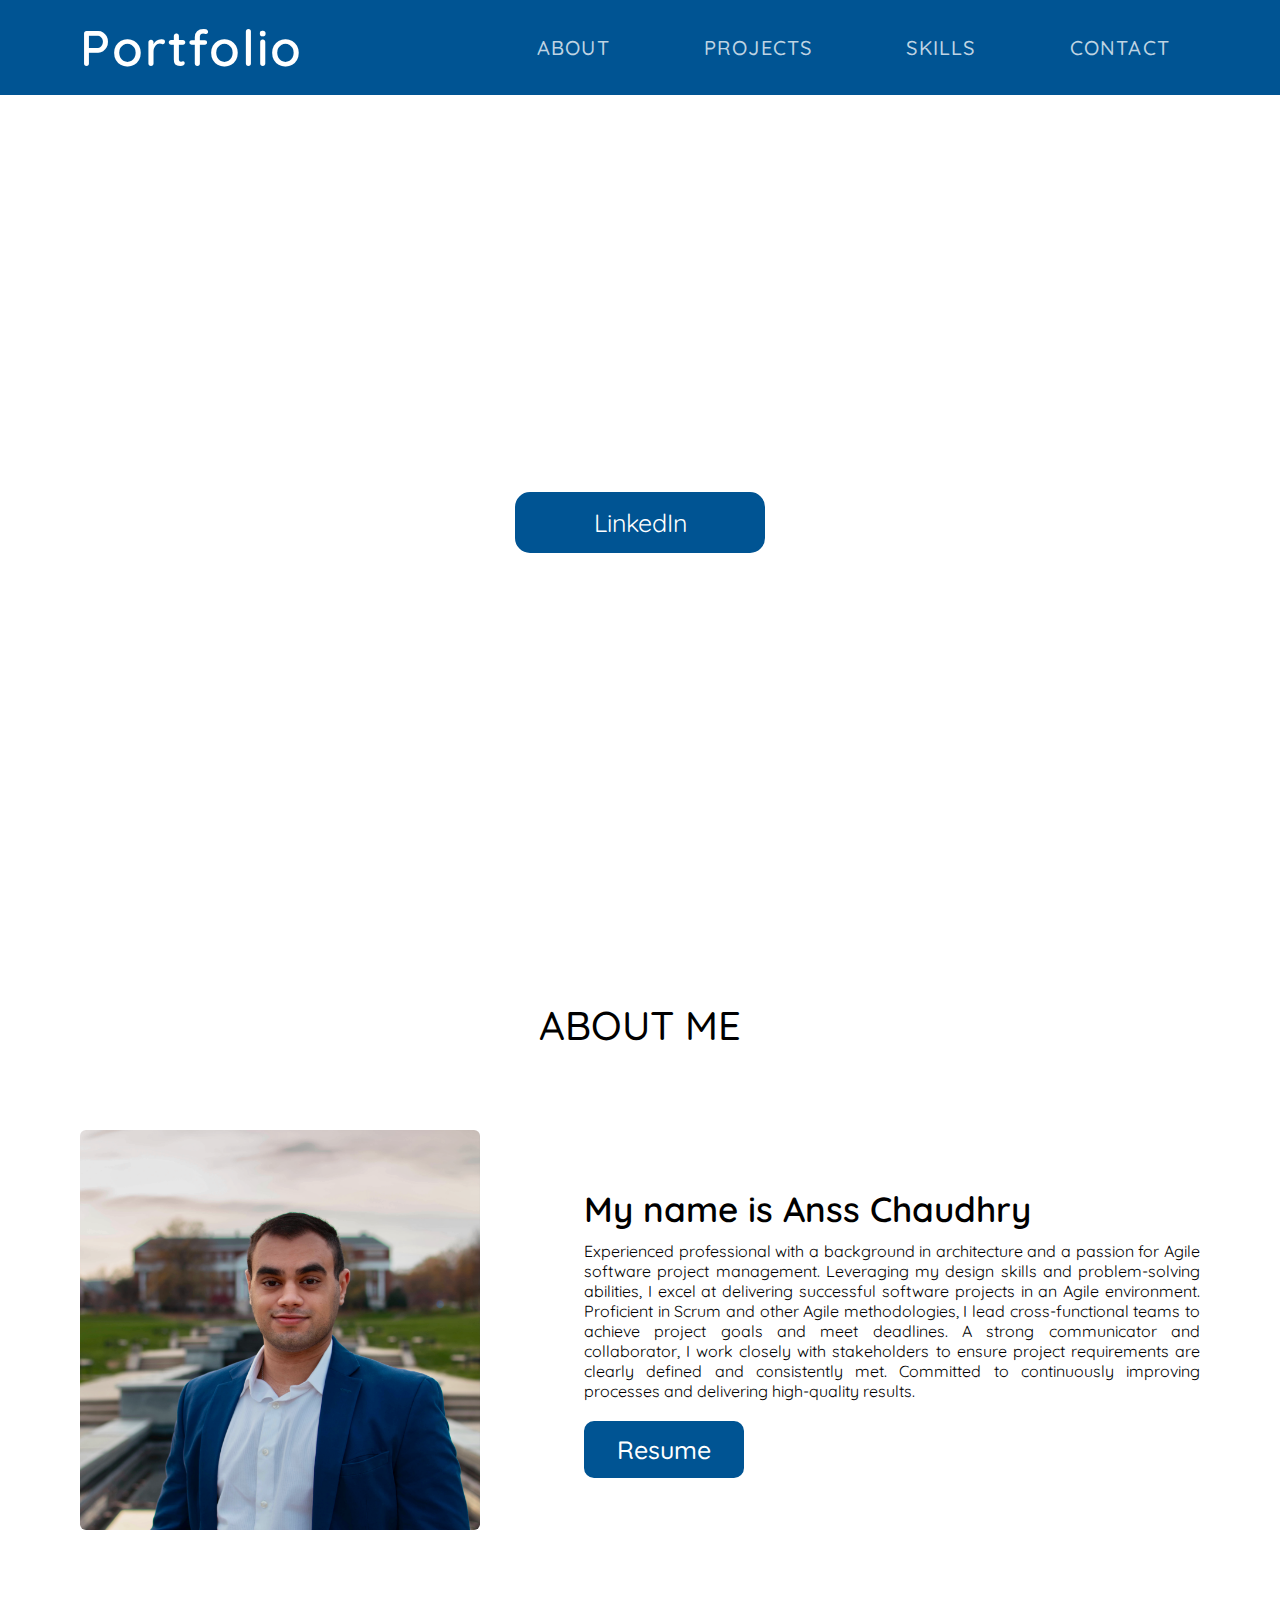
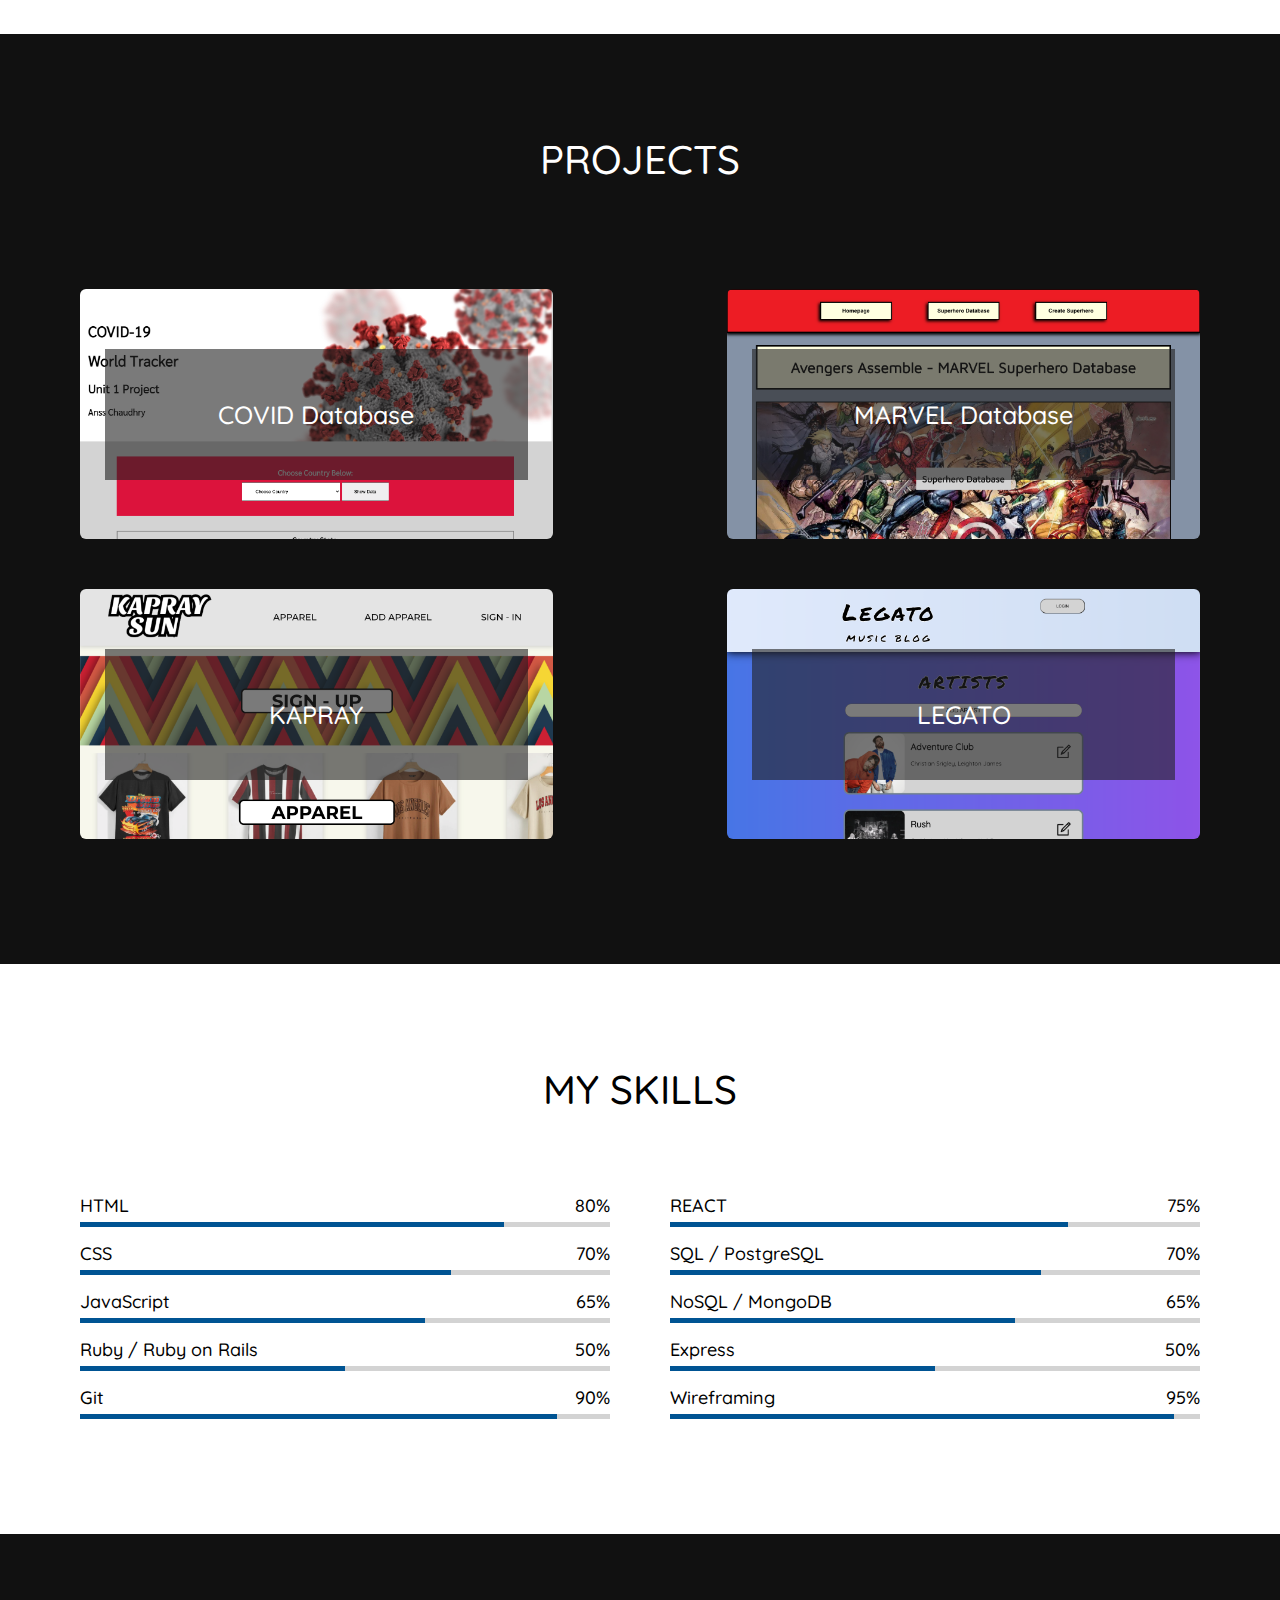
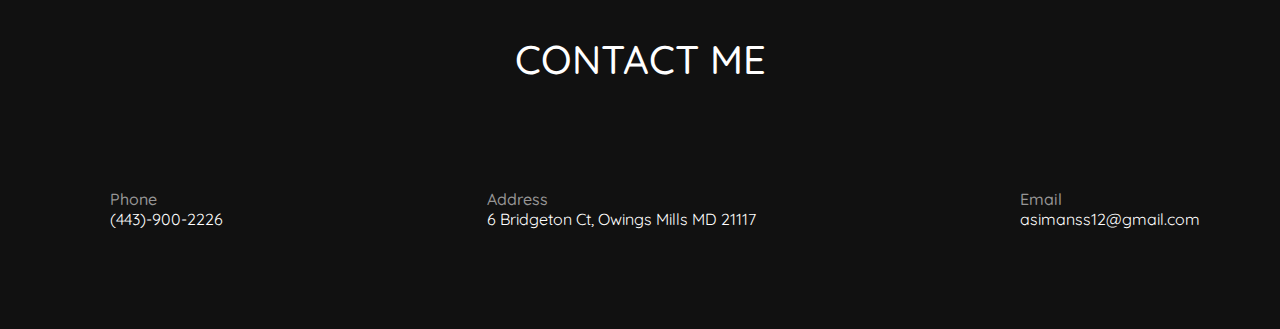
<file: index.html>
<!DOCTYPE html>
<html lang="en">
  <head>
    <meta charset="UTF=8">
    <meta http-equiv="X-UA-Compatible" content="IE=edge">
    <meta name="viewport" content="width=device-width, intial-scale=1.0">
    <link rel="stylesheet" href="./style.css">
    <title>Anss Portfolio</title>
  </head>
  <body>
    <nav class="navbar">
        <div class="max-width">
            <div class="logo"><a href="#">Portfolio</a></div>
            <ul class="menu">
                <!-- <li><a href="#home" class="menu-btn">Home</a></li> -->
                <li><a href="#about" class="menu-btn">About</a></li>
                <li><a href="#projects" class="menu-btn">Projects</a></li>
                <li><a href="#skills" class="menu-btn">Skills</a></li>
                <!-- <li><a href="#teams" class="menu-btn">Teams</a></li> -->
                <li><a href="#contact" class="menu-btn">Contact</a></li>
            </ul>
        </div>
    </nav>
    <section class="home" id="home">
        <div class="max-width">
            <div class="home-content">
                <div class="text-2">Anss Chaudhry</div>
                <a href="https://www.linkedin.com/in/anss-chaudhry/">LinkedIn</a>
            </div>
        </div>
    </section>
    <section class="about" id="about">
        <div class="max-width">
            <h2 class="title">About Me</h2>
            <div class="about-content">
                <div class="column left">
                    <img src="img/profilepic.png" alt="Profile Pic">
                </div>
                <div class="column right">
                    <div class="text">My name is Anss Chaudhry</div>
                    <p>Experienced professional with a background in architecture and a passion for Agile software project management. Leveraging my design skills and problem-solving abilities, I excel at delivering successful software projects in an Agile environment. Proficient in Scrum and other Agile methodologies, I lead cross-functional teams to achieve project goals and meet deadlines. A strong communicator and collaborator, I work closely with stakeholders to ensure project requirements are clearly defined and consistently met. Committed to continuously improving processes and delivering high-quality results.</p>
                    <a href="https://drive.google.com/file/d/1HrYnPJkDXIb3PetAiWb7ipG9_eS73Uk3/view?usp=sharing">Resume</a>
                </div>
            </div>
        </div>
    </section>
    <section class="projects" id="projects">
        <div class="max-width">
            <h2 class="title">Projects</h2>
            <div class="project-content">
              <a href="https://ansschaudhry.github.io/COVID-19-API-Project-1/" class="card1">
                  <div class="text">COVID Database</div>
              </a>
                <a href="https://avengers-assemble-app.netlify.app/" class="card2">
                    <div class="text">MARVEL Database</div>
                </a>
                <a href="https://kapray-sun.netlify.app/" class="card3">
                    <div class="text">KAPRAY</div>
                </a>
              <a href="https://legato-music-blog.netlify.app/" class="card4">
                  <div class="text">LEGATO</div>
              </a>
            </div>
        </div>
    </section>
    <section class="skills" id="skills">
        <div class="max-width">
            <h2 class="title">My skills</h2>
            <div class="skills-content">
                <div class="column left">
                  <div class="bars">
                    <div class="info">
                        <span>HTML</span>
                        <span>80%</span>
                    </div>
                    <div class="line html"></div>
                </div>
                <div class="bars">
                    <div class="info">
                        <span>CSS</span>
                        <span>70%</span>
                    </div>
                    <div class="line css"></div>
                </div>
                <div class="bars">
                    <div class="info">
                        <span>JavaScript</span>
                        <span>65%</span>
                    </div>
                    <div class="line js"></div>
                </div>
                <div class="bars">
                    <div class="info">
                        <span>Ruby / Ruby on Rails</span>
                        <span>50%</span>
                    </div>
                    <div class="line ruby"></div>
                </div>
                <div class="bars">
                    <div class="info">
                        <span>Git</span>
                        <span>90%</span>
                    </div>
                    <div class="line git"></div>
                </div>
                </div>
                <div class="column right">
                    <div class="bars">
                        <div class="info">
                            <span>REACT</span>
                            <span>75%</span>
                        </div>
                        <div class="line react"></div>
                    </div>
                    <div class="bars">
                        <div class="info">
                            <span>SQL / PostgreSQL</span>
                            <span>70%</span>
                        </div>
                        <div class="line sql"></div>
                    </div>
                    <div class="bars">
                        <div class="info">
                            <span>NoSQL / MongoDB</span>
                            <span>65%</span>
                        </div>
                        <div class="line nosql"></div>
                    </div>
                    <div class="bars">
                        <div class="info">
                            <span>Express</span>
                            <span>50%</span>
                        </div>
                        <div class="line express"></div>
                    </div>
                    <div class="bars">
                        <div class="info">
                            <span>Wireframing</span>
                            <span>95%</span>
                        </div>
                        <div class="line wire"></div>
                    </div>
                </div>
            </div>
        </div>
    </section>
    <section class="contact" id="contact">
        <div class="max-width">
            <h2 class="title">Contact me</h2>
            <div class="contact-content">
                        <div class="row">
                            <div class="info">
                                <div class="head">Phone</div>
                                <div class="sub-title">(443)-900-2226</div>
                            </div>
                        </div>
                        <div class="row">
                            <div class="info">
                                <div class="head">Address</div>
                                <div class="sub-title">6 Bridgeton Ct, Owings Mills MD 21117</div>
                            </div>
                        </div>
                        <div class="row">
                            <div class="info">
                                <div class="head">Email</div>
                                <div class="sub-title">asimanss12@gmail.com</div>
                            </div>
                        </div>
                    </div>
                <!-- <div class="column right">
                    <div class="text">Message me</div>
                    <form action="#">
                        <div class="fields">
                            <div class="field name">
                                <input type="text" placeholder="Name" required>
                            </div>
                            <div class="field email">
                                <input type="email" placeholder="Email" required>
                            </div>
                        </div>
                        <div class="field">
                            <input type="text" placeholder="Subject" required>
                        </div>
                        <div class="field textarea">
                            <textarea cols="30" rows="10" placeholder="Message.." required></textarea>
                        </div>
                        <div class="button-area">
                            <button type="submit">Send message</button>
                        </div>
                    </form>
                </div> -->
            </div>
        </div>
    </section>
</body>
</html>
</file>
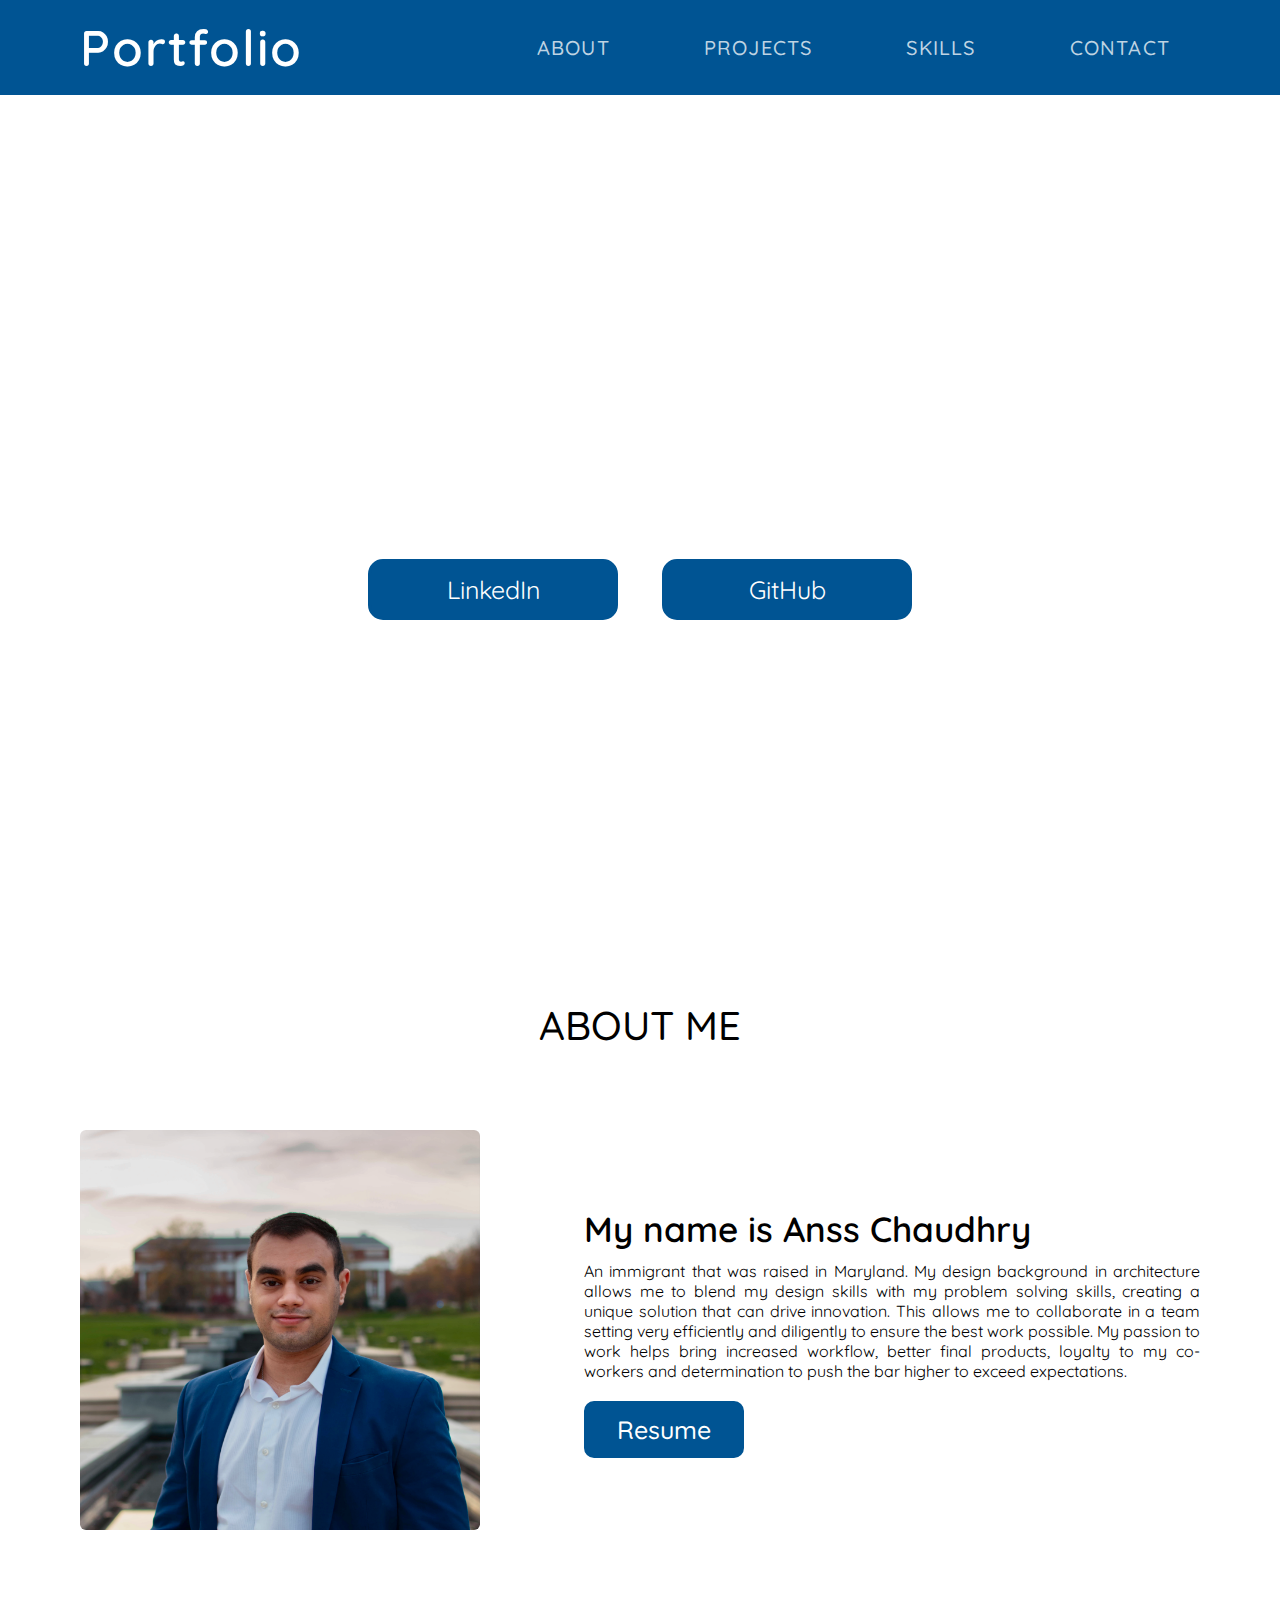
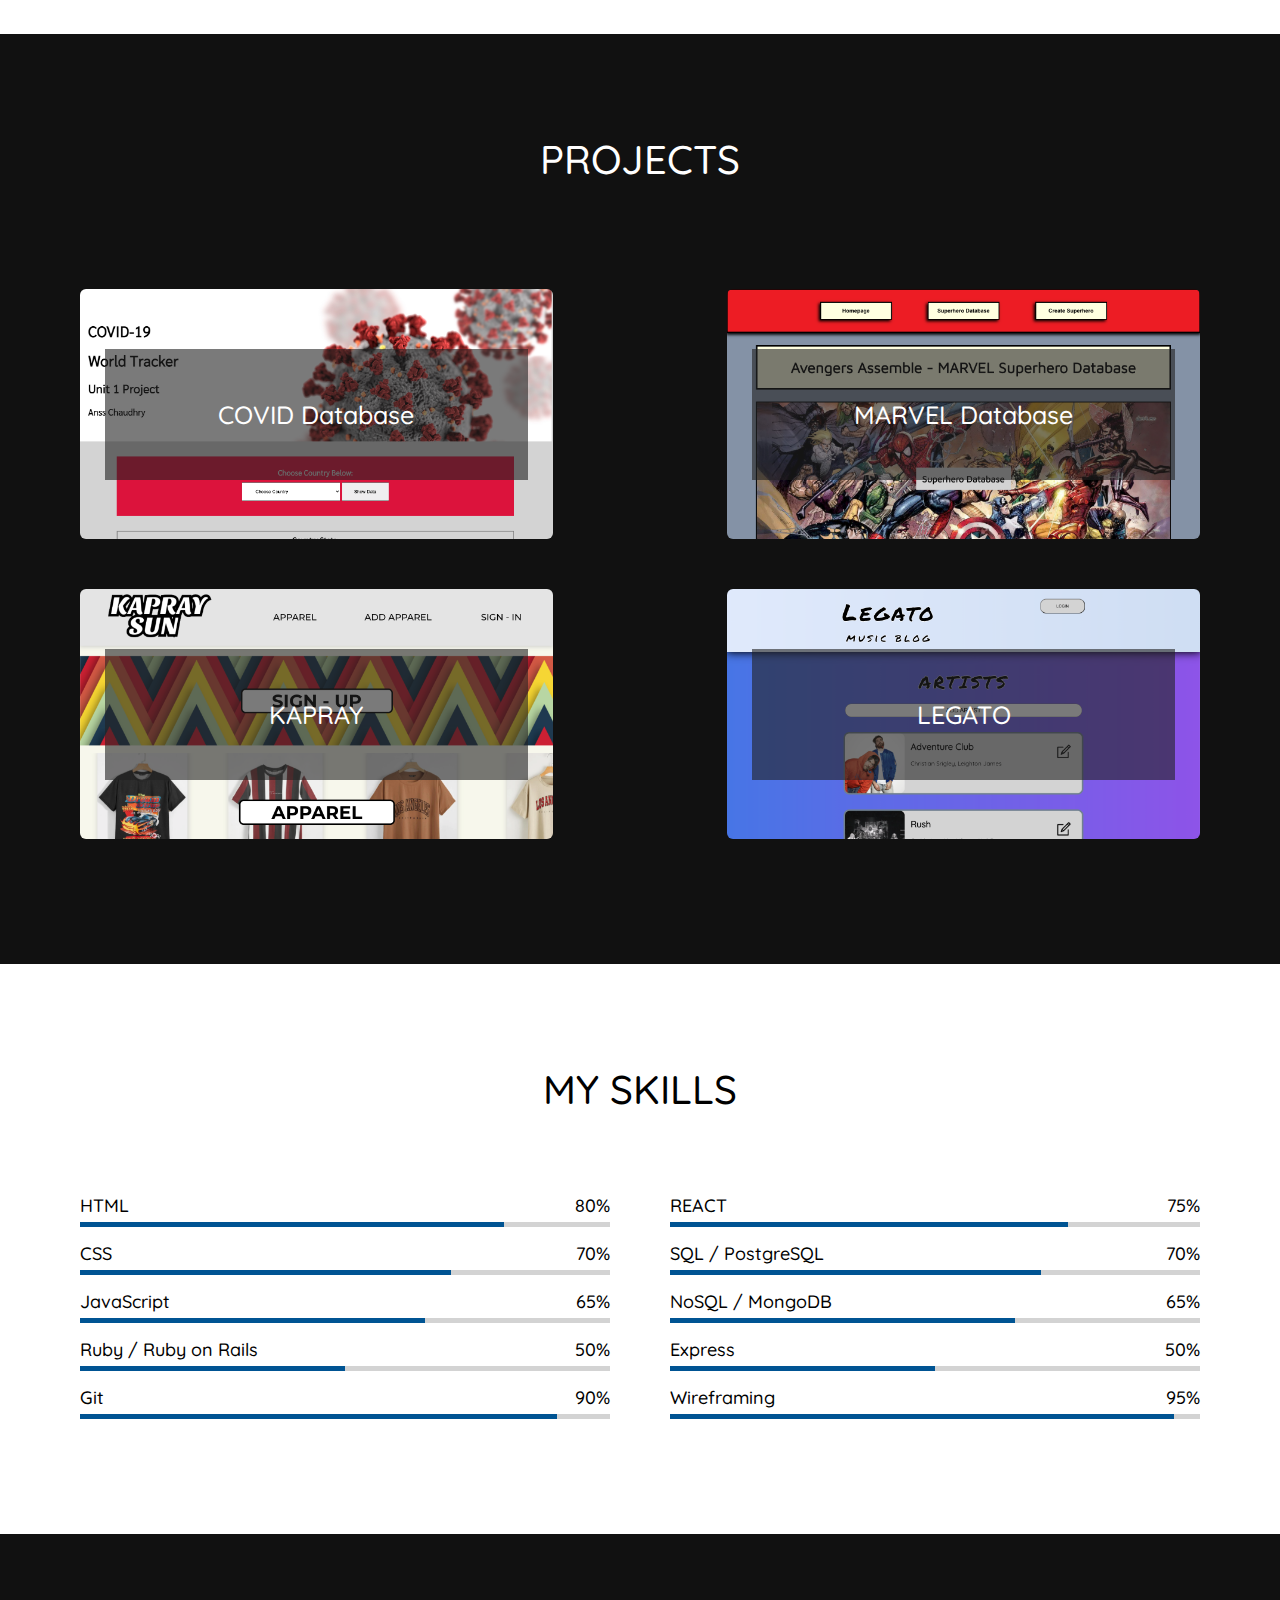
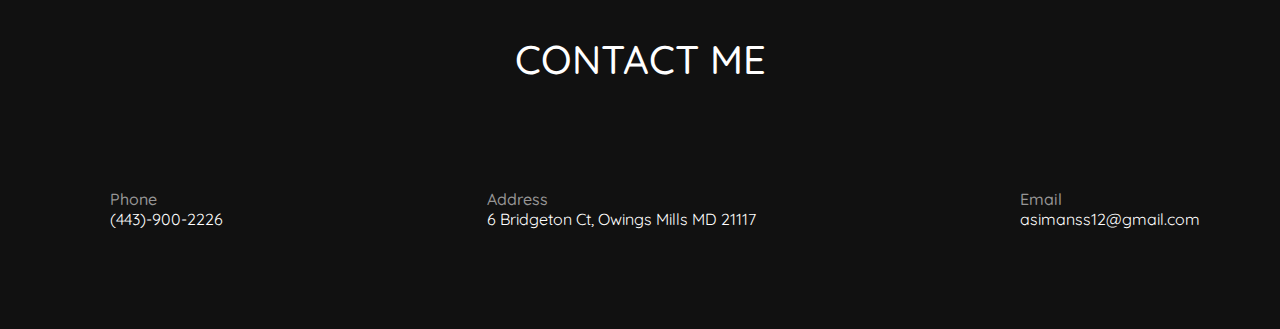
<file: src/index.html>
<!DOCTYPE html>
<html lang="en">
  <head>
    <meta charset="UTF=8">
    <meta http-equiv="X-UA-Compatible" content="IE=edge">
    <meta name="viewport" content="width=device-width, intial-scale=1.0">
    <link rel="stylesheet" href="./style.css">
    <title>Anss Portfolio</title>
  </head>
  <body>
    <nav class="navbar">
        <div class="max-width">
            <div class="logo"><a href="#">Portfolio</a></div>
            <ul class="menu">
                <!-- <li><a href="#home" class="menu-btn">Home</a></li> -->
                <li><a href="#about" class="menu-btn">About</a></li>
                <li><a href="#projects" class="menu-btn">Projects</a></li>
                <li><a href="#skills" class="menu-btn">Skills</a></li>
                <!-- <li><a href="#teams" class="menu-btn">Teams</a></li> -->
                <li><a href="#contact" class="menu-btn">Contact</a></li>
            </ul>
        </div>
    </nav>
    <section class="home" id="home">
        <div class="max-width">
            <div class="home-content">
                <div class="text-1">Hey my name is</div>
                <div class="text-2">Anss Chaudhry</div>
                <div class="text-3">I'm a Web Developer</div>
                <a href="https://www.linkedin.com/in/anss-chaudhry/">LinkedIn</a>
                <a href="https://github.com/achaudhry12">GitHub</a>
            </div>
        </div>
    </section>
    <section class="about" id="about">
        <div class="max-width">
            <h2 class="title">About Me</h2>
            <div class="about-content">
                <div class="column left">
                    <img src="img/profilepic.png" alt="Profile Pic">
                </div>
                <div class="column right">
                    <div class="text">My name is Anss Chaudhry</div>
                    <p>An immigrant that was raised in Maryland. My design background in architecture allows me to blend my design skills with my problem solving skills, creating a unique solution that can drive innovation. This allows me to collaborate in a team setting very efficiently and diligently to ensure the best work possible. My passion to work helps bring increased workflow, better final products, loyalty to my co-workers and determination to push the bar higher to exceed expectations.</p>
                    <a href="https://drive.google.com/file/d/1nCOL83if41OELOlrAcTVF35JM0qWeXYc/view?usp=sharing">Resume</a>
                </div>
            </div>
        </div>
    </section>
    <section class="projects" id="projects">
        <div class="max-width">
            <h2 class="title">Projects</h2>
            <div class="project-content">
              <a href="https://achaudhry12.github.io/COVID-19-API-Project-1/" class="card1">
                  <div class="text">COVID Database</div>
              </a>
                <a href="https://avengers-assemble-app.netlify.app/" class="card2">
                    <div class="text">MARVEL Database</div>
                </a>
                <a href="https://kapray-sun.netlify.app/" class="card3">
                    <div class="text">KAPRAY</div>
                </a>
              <a href="https://legato-music-blog.netlify.app/" class="card4">
                  <div class="text">LEGATO</div>
              </a>
            </div>
        </div>
    </section>
    <section class="skills" id="skills">
        <div class="max-width">
            <h2 class="title">My skills</h2>
            <div class="skills-content">
                <div class="column left">
                  <div class="bars">
                    <div class="info">
                        <span>HTML</span>
                        <span>80%</span>
                    </div>
                    <div class="line html"></div>
                </div>
                <div class="bars">
                    <div class="info">
                        <span>CSS</span>
                        <span>70%</span>
                    </div>
                    <div class="line css"></div>
                </div>
                <div class="bars">
                    <div class="info">
                        <span>JavaScript</span>
                        <span>65%</span>
                    </div>
                    <div class="line js"></div>
                </div>
                <div class="bars">
                    <div class="info">
                        <span>Ruby / Ruby on Rails</span>
                        <span>50%</span>
                    </div>
                    <div class="line ruby"></div>
                </div>
                <div class="bars">
                    <div class="info">
                        <span>Git</span>
                        <span>90%</span>
                    </div>
                    <div class="line git"></div>
                </div>
                </div>
                <div class="column right">
                    <div class="bars">
                        <div class="info">
                            <span>REACT</span>
                            <span>75%</span>
                        </div>
                        <div class="line react"></div>
                    </div>
                    <div class="bars">
                        <div class="info">
                            <span>SQL / PostgreSQL</span>
                            <span>70%</span>
                        </div>
                        <div class="line sql"></div>
                    </div>
                    <div class="bars">
                        <div class="info">
                            <span>NoSQL / MongoDB</span>
                            <span>65%</span>
                        </div>
                        <div class="line nosql"></div>
                    </div>
                    <div class="bars">
                        <div class="info">
                            <span>Express</span>
                            <span>50%</span>
                        </div>
                        <div class="line express"></div>
                    </div>
                    <div class="bars">
                        <div class="info">
                            <span>Wireframing</span>
                            <span>95%</span>
                        </div>
                        <div class="line wire"></div>
                    </div>
                </div>
            </div>
        </div>
    </section>
    <section class="contact" id="contact">
        <div class="max-width">
            <h2 class="title">Contact me</h2>
            <div class="contact-content">
                        <div class="row">
                            <div class="info">
                                <div class="head">Phone</div>
                                <div class="sub-title">(443)-900-2226</div>
                            </div>
                        </div>
                        <div class="row">
                            <div class="info">
                                <div class="head">Address</div>
                                <div class="sub-title">6 Bridgeton Ct, Owings Mills MD 21117</div>
                            </div>
                        </div>
                        <div class="row">
                            <div class="info">
                                <div class="head">Email</div>
                                <div class="sub-title">asimanss12@gmail.com</div>
                            </div>
                        </div>
                    </div>
                <!-- <div class="column right">
                    <div class="text">Message me</div>
                    <form action="#">
                        <div class="fields">
                            <div class="field name">
                                <input type="text" placeholder="Name" required>
                            </div>
                            <div class="field email">
                                <input type="email" placeholder="Email" required>
                            </div>
                        </div>
                        <div class="field">
                            <input type="text" placeholder="Subject" required>
                        </div>
                        <div class="field textarea">
                            <textarea cols="30" rows="10" placeholder="Message.." required></textarea>
                        </div>
                        <div class="button-area">
                            <button type="submit">Send message</button>
                        </div>
                    </form>
                </div> -->
            </div>
        </div>
    </section>
</body>
</html>
</file>
<file: style.css>
@import url('https://fonts.googleapis.com/css2?family=Quicksand&display=swap');

*{
  margin: 0;
  padding: 0;
  box-sizing: border-box;
  text-decoration: none;
  font-family: 'Quicksand', sans-serif;
}
html{
  scroll-behavior: smooth;
}
section{
  padding: 100px 0;
}
.max-width{
  max-width: 1300px;
  padding: 0 80px;
  margin: auto;
}
.about .about-content,
.projects .project-content,
.skills .skills-content,
.contact .contact-content{
  display: flex;
  flex-wrap: wrap;
  align-items: center;
  justify-content: space-between;
}
section .title{
  position: relative;
  text-align: center;
  font-size: 40px;
  text-transform: uppercase;
  font-weight: 500;
  margin-bottom: 60px;
  padding-bottom: 20px;
}
.navbar{
  position: fixed;
  width: 100%;
  z-index: 999;
  padding: 15px 0;
  transition: all 0.3s ease;
  background: #005493;
}
.navbar .max-width{
  display: flex;
  align-items: center;
  justify-content: space-between;
}
.navbar .logo a{
  color: rgba(255, 255, 255);
  font-size: 50px;
  font-weight: 600;
  letter-spacing: 2px;
  transition: 0.3s ease-in-out;
}
.navbar .logo a:hover{
  color: white;
}
.navbar .menu li{
  list-style: none;
  display: inline-block;
}
.navbar .menu li a{
  display: block;
  color: rgba(255, 255, 255, 0.75);
  font-size: 20px;
  font-weight: 500;
  margin-left: 30px;
  padding: 20px 30px;
  border-radius: 15px;
  text-transform: uppercase;
  transition: 0.3s ease-in-out;
  letter-spacing: 1.2px;
}
.navbar .menu li a:hover{
  background: steelblue;
  color: white;
}
.home{
  display: flex;
  background: url(https://coolbackgrounds.io/images/backgrounds/index/compute-ea4c57a4.png);
  height: 100vh;
  color: #fff;
  min-height: 500px;
  background-size: cover;
  background-attachment: fixed;
  text-align: center;
}
.home .max-width{
  width: 100%;
  display: flex;
  justify-content: center;
}
.home .home-content .text-1{
  font-size: 35px;
}
.home .home-content .text-2{
  font-size: 80px;
  font-weight: bold;
  padding: 20px 0 25px 0;
  text-transform: uppercase;;
}
.home .home-content .text-3{
  font-size: 40px;
  padding: 20px 0;
}
.home .home-content a{
  display: inline-block;
  background: #005493;
  color: #fff;
  font-size: 25px;
  width: 250px;
  padding: 12px 36px;
  margin: 20px;
  font-weight: 400;
  border-radius: 15px;
  border: 3px solid #005493;
  transition: all 0.3s ease;
}
.home .home-content a:hover{
  background: none;
}
.about .about-content .left{
  width: 45%;
}
.about .about-content .left img{
  height: 400px;
  width: 400px;
  object-fit: cover;
  border-radius: 6px;
  transform: translate(0, -50);
}
.about .about-content .right{
  width: 55%;
}
.about .about-content .right .text{
  font-size: 35px;
  font-weight: 600;
  margin-bottom: 10px;
}
.about .about-content .right p{
  text-align: justify;
}
.about .about-content .right a{
  display: inline-block;
  background: #005493;
  color: #fff;
  font-size: 25px;
  font-weight: 500;
  padding: 10px 30px;
  margin-top: 20px;
  border-radius: 10px;
  border: 3px solid #005493;
  transition: all 0.3s ease;
}
.about .about-content .right a:hover{
  color: #005493;
  background: none;
}
.projects, .contact{
  color:#fff;
  background: #111;
}
.projects .project-content .card1{
  background-image: url(img/COVID.png);
  background-size: cover;
}
.projects .project-content .card2{
  background-image: url(img/Marvel.png);
  background-size: cover;
}
.projects .project-content .card3{
  background-image: url(img/Kapray.png);
  background-size: cover;
}
.projects .project-content .card4{
  background-image: url(img/Legato.png);
  background-size: cover;
}
.projects a{
  display: block;
  height: 250px;
  width: calc(44% - 20px);
  background: #222;
  text-align: center;
  border-radius: 6px;
  padding: 50px 25px;
  margin: 25px 0;
  text-decoration: none;
  color: white;
  font-size: 30px;
}
.projects .project-content .card{
  cursor: pointer;
  transition: all 0.3s ease;
}
.projects .project-content a div{
  font-size: 25px;
  font-weight: 500;
  padding: 50px 0;
  margin: 10px 0 7px 0;
  background-color: rgba(34, 34, 34, 0.6);
}
.projects .project-content .card1:hover .card2:hover{
  background-image: #0053933e;
  transform: scale(1.025);
}
.skills .skills-content .column{
  width: calc(50% - 30px);
}
.skills .skills-content .left .bars{
  margin-bottom: 15px;
}
.skills .skills-content .left .info{
  display: flex;
  margin-bottom: 5px;
  align-items: center;
  justify-content: space-between;
}
.skills .skills-content .left span{
  font-weight: 500;
  font-size: 18px;
}
.skills .skills-content .left .line{
  height: 5px;
  width: 100%;
  background: lightgrey;
  position: relative;
}
.skills .skills-content .left .line::before{
  content: "";
  position: absolute;
  height: 100%;
  left: 0;
  top: 0;
  background: #005493;
}
.skills-content .left .html::before{
  width: 80%;
}
.skills-content .left .css::before{
  width: 70%;
}
.skills-content .left .js::before{
  width: 65%;
}
.skills-content .left .ruby::before{
  width: 50%;
}
.skills-content .left .git::before{
  width: 90%;
}
.skills .skills-content .right .bars{
  margin-bottom: 15px;
}
.skills .skills-content .right .info{
  display: flex;
  margin-bottom: 5px;
  align-items: center;
  justify-content: space-between;
}
.skills .skills-content .right span{
  font-weight: 500;
  font-size: 18px;
}
.skills .skills-content .right .line{
  height: 5px;
  width: 100%;
  background: lightgrey;
  position: relative;
}
.skills .skills-content .right .line::before{
  content: "";
  position: absolute;
  height: 100%;
  left: 0;
  top: 0;
  background: #005493;
}
.skills-content .right .react::before{
  width: 75%;
}
.skills-content .right .sql::before{
  width: 70%;
}
.skills-content .right .nosql::before{
  width: 65%;
}
.skills-content .right .express::before{
  width: 50%;
}
.skills-content .right .wire::before{
  width: 95%;
}
/* .contact .contact-content .{
  width: calc(50% - 30px);
} */
.contact .contact-content p{
  text-align: justify;
}
.contact .contact-content .row{
  display: flex;
  height: 65px;
  align-items: center;
}
.contact .contact-content .row .info{
  margin-left: 30px;
}
.contact .contact-content .row i{
  font-size: 25px;
  color: #005493;
}
.contact .contact-content .info .head{
  font-weight: 500;
  color: rgb(150, 149, 149);
  margin-top: 25px;
}
.contact .contact-content .info .sub-title{
  color: white;
}
/* .contact .right form .fields{
  display: flex;
}
.contact .right form .field,
.contact .right form .fields .field{
  height: 45px;
  width: 100%;
  margin-bottom: 15px;
}
.contact .right form .textarea{
  height: 80px;
  width: 100%;
}
.contact .right form .name{
  margin-right: 10px;
}
.contact .right form .field input,
.contact .right form .textarea textarea{
  height: 100%;
  width: 100%;
  border: 1px solid lightgrey;
  border-radius: 6px;
  outline: none;
  padding: 0 15px;
  font-size: 17px;
  transition: all 0.3s ease;
}
.contact .right form .field input:focus,
.contact .right form .textarea textarea:focus{
  border-color: #b3b3b3;
}
.contact .right form .textarea textarea{
padding-top: 10px;
resize: none;
}
.contact .right form .button-area{
  display: flex;
  align-items: center;
}
.right form .button-area button{
  color: #fff;
  display: block;
  width: 160px!important;
  height: 45px;
  outline: none;
  font-size: 18px;
  font-weight: 500;
  border-radius: 6px;
  cursor: pointer;
  flex-wrap: nowrap;
  background: #005493;
  border: 3px solid #005493;
  transition: all 0.3s ease;
}
.right form .button-area button:hover{
  color: #005493;
  background: none;
} */

@media (max-width: 1104px) {
  .about .about-content .left img{
      height: 350px;
      width: 350px;
  }
}
@media (max-width: 991px) {
  .max-width{
      padding: 0 50px;
  }
}
@media (max-width: 947px){
  .menu-btn{
      display: block;
      z-index: 999;
  }
  .menu-btn i.active:before{
      content: "\f00d";
  }
  .navbar .menu{
      position: fixed;
      height: 100vh;
      width: 100%;
      left: -100%;
      top: 0;
      background: #111;
      text-align: center;
      padding-top: 80px;
      transition: all 0.3s ease;
  }
  .navbar .menu.active{
      left: 0;
  }
  .navbar .menu li{
      display: block;
  }
  .navbar .menu li a{
      display: inline-block;
      margin: 20px 0;
      font-size: 25px;
  }
  .home .home-content .text-2{
      font-size: 70px;
  }
  .home .home-content .text-3{
      font-size: 35px;
  }
  .home .home-content a{
      font-size: 23px;
      padding: 10px 30px;
  }
  .max-width{
      max-width: 930px;
  }
  .about .about-content .column{
      width: 100%;
  }
  .about .about-content .left{
      display: flex;
      justify-content: center;
      margin: 0 auto 60px;
  }
  .about .about-content .right{
      flex: 100%;
  }
  .projects .project-content .card{
      width: calc(50% - 10px);
      margin-bottom: 20px;
  }
  .skills .skills-content .column,
  .contact .contact-content .column{
      width: 100%;
      margin-bottom: 35px;
  }
}
@media (max-width: 690px) {
  .max-width{
      padding: 0 23px;
  }
  .home .home-content .text-2{
      font-size: 60px;
  }
  .home .home-content .text-3{
      font-size: 32px;
  }
  .home .home-content a{
      font-size: 20px;
  }
  .projects .project-content .card{
      width: 100%;
  }
}
@media (max-width: 500px) {
  .home .home-content .text-2{
      font-size: 50px;
  }
  .home .home-content .text-3{
      font-size: 27px;
  }
  .about .about-content .right .text,
  .skills .skills-content .left .text{
      font-size: 19px;
  }
  .contact .right form .fields{
      flex-direction: column;
  }
  .contact .right form .name,
  .contact .right form .email{
      margin: 0;
  }
  .right form .error-box{
    width: 150px;
  }
}
</file>
<file: src/style.css>
@import url('https://fonts.googleapis.com/css2?family=Quicksand&display=swap');

*{
  margin: 0;
  padding: 0;
  box-sizing: border-box;
  text-decoration: none;
  font-family: 'Quicksand', sans-serif;
}
html{
  scroll-behavior: smooth;
}
section{
  padding: 100px 0;
}
.max-width{
  max-width: 1300px;
  padding: 0 80px;
  margin: auto;
}
.about .about-content,
.projects .project-content,
.skills .skills-content,
.contact .contact-content{
  display: flex;
  flex-wrap: wrap;
  align-items: center;
  justify-content: space-between;
}
section .title{
  position: relative;
  text-align: center;
  font-size: 40px;
  text-transform: uppercase;
  font-weight: 500;
  margin-bottom: 60px;
  padding-bottom: 20px;
}
.navbar{
  position: fixed;
  width: 100%;
  z-index: 999;
  padding: 15px 0;
  transition: all 0.3s ease;
  background: #005493;
}
.navbar .max-width{
  display: flex;
  align-items: center;
  justify-content: space-between;
}
.navbar .logo a{
  color: rgba(255, 255, 255);
  font-size: 50px;
  font-weight: 600;
  letter-spacing: 2px;
  transition: 0.3s ease-in-out;
}
.navbar .logo a:hover{
  color: white;
}
.navbar .menu li{
  list-style: none;
  display: inline-block;
}
.navbar .menu li a{
  display: block;
  color: rgba(255, 255, 255, 0.75);
  font-size: 20px;
  font-weight: 500;
  margin-left: 30px;
  padding: 20px 30px;
  border-radius: 15px;
  text-transform: uppercase;
  transition: 0.3s ease-in-out;
  letter-spacing: 1.2px;
}
.navbar .menu li a:hover{
  background: steelblue;
  color: white;
}
.home{
  display: flex;
  background: url(https://coolbackgrounds.io/images/backgrounds/index/compute-ea4c57a4.png);
  height: 100vh;
  color: #fff;
  min-height: 500px;
  background-size: cover;
  background-attachment: fixed;
  text-align: center;
}
.home .max-width{
  width: 100%;
  display: flex;
  justify-content: center;
}
.home .home-content .text-1{
  font-size: 35px;
}
.home .home-content .text-2{
  font-size: 80px;
  font-weight: bold;
  padding: 20px 0 25px 0;
  text-transform: uppercase;;
}
.home .home-content .text-3{
  font-size: 40px;
  padding: 20px 0;
}
.home .home-content a{
  display: inline-block;
  background: #005493;
  color: #fff;
  font-size: 25px;
  width: 250px;
  padding: 12px 36px;
  margin: 20px;
  font-weight: 400;
  border-radius: 15px;
  border: 3px solid #005493;
  transition: all 0.3s ease;
}
.home .home-content a:hover{
  background: none;
}
.about .about-content .left{
  width: 45%;
}
.about .about-content .left img{
  height: 400px;
  width: 400px;
  object-fit: cover;
  border-radius: 6px;
  transform: translate(0, -50);
}
.about .about-content .right{
  width: 55%;
}
.about .about-content .right .text{
  font-size: 35px;
  font-weight: 600;
  margin-bottom: 10px;
}
.about .about-content .right p{
  text-align: justify;
}
.about .about-content .right a{
  display: inline-block;
  background: #005493;
  color: #fff;
  font-size: 25px;
  font-weight: 500;
  padding: 10px 30px;
  margin-top: 20px;
  border-radius: 10px;
  border: 3px solid #005493;
  transition: all 0.3s ease;
}
.about .about-content .right a:hover{
  color: #005493;
  background: none;
}
.projects, .contact{
  color:#fff;
  background: #111;
}
.projects .project-content .card1{
  background-image: url(img/COVID.png);
  background-size: cover;
}
.projects .project-content .card2{
  background-image: url(img/Marvel.png);
  background-size: cover;
}
.projects .project-content .card3{
  background-image: url(img/Kapray.png);
  background-size: cover;
}
.projects .project-content .card4{
  background-image: url(img/Legato.png);
  background-size: cover;
}
.projects a{
  display: block;
  height: 250px;
  width: calc(44% - 20px);
  background: #222;
  text-align: center;
  border-radius: 6px;
  padding: 50px 25px;
  margin: 25px 0;
  text-decoration: none;
  color: white;
  font-size: 30px;
}
.projects .project-content .card{
  cursor: pointer;
  transition: all 0.3s ease;
}
.projects .project-content a div{
  font-size: 25px;
  font-weight: 500;
  padding: 50px 0;
  margin: 10px 0 7px 0;
  background-color: rgba(34, 34, 34, 0.6);
}
.projects .project-content .card1:hover .card2:hover{
  background-image: #0053933e;
  transform: scale(1.025);
}
.skills .skills-content .column{
  width: calc(50% - 30px);
}
.skills .skills-content .left .bars{
  margin-bottom: 15px;
}
.skills .skills-content .left .info{
  display: flex;
  margin-bottom: 5px;
  align-items: center;
  justify-content: space-between;
}
.skills .skills-content .left span{
  font-weight: 500;
  font-size: 18px;
}
.skills .skills-content .left .line{
  height: 5px;
  width: 100%;
  background: lightgrey;
  position: relative;
}
.skills .skills-content .left .line::before{
  content: "";
  position: absolute;
  height: 100%;
  left: 0;
  top: 0;
  background: #005493;
}
.skills-content .left .html::before{
  width: 80%;
}
.skills-content .left .css::before{
  width: 70%;
}
.skills-content .left .js::before{
  width: 65%;
}
.skills-content .left .ruby::before{
  width: 50%;
}
.skills-content .left .git::before{
  width: 90%;
}
.skills .skills-content .right .bars{
  margin-bottom: 15px;
}
.skills .skills-content .right .info{
  display: flex;
  margin-bottom: 5px;
  align-items: center;
  justify-content: space-between;
}
.skills .skills-content .right span{
  font-weight: 500;
  font-size: 18px;
}
.skills .skills-content .right .line{
  height: 5px;
  width: 100%;
  background: lightgrey;
  position: relative;
}
.skills .skills-content .right .line::before{
  content: "";
  position: absolute;
  height: 100%;
  left: 0;
  top: 0;
  background: #005493;
}
.skills-content .right .react::before{
  width: 75%;
}
.skills-content .right .sql::before{
  width: 70%;
}
.skills-content .right .nosql::before{
  width: 65%;
}
.skills-content .right .express::before{
  width: 50%;
}
.skills-content .right .wire::before{
  width: 95%;
}
/* .contact .contact-content .{
  width: calc(50% - 30px);
} */
.contact .contact-content p{
  text-align: justify;
}
.contact .contact-content .row{
  display: flex;
  height: 65px;
  align-items: center;
}
.contact .contact-content .row .info{
  margin-left: 30px;
}
.contact .contact-content .row i{
  font-size: 25px;
  color: #005493;
}
.contact .contact-content .info .head{
  font-weight: 500;
  color: rgb(150, 149, 149);
  margin-top: 25px;
}
.contact .contact-content .info .sub-title{
  color: white;
}
/* .contact .right form .fields{
  display: flex;
}
.contact .right form .field,
.contact .right form .fields .field{
  height: 45px;
  width: 100%;
  margin-bottom: 15px;
}
.contact .right form .textarea{
  height: 80px;
  width: 100%;
}
.contact .right form .name{
  margin-right: 10px;
}
.contact .right form .field input,
.contact .right form .textarea textarea{
  height: 100%;
  width: 100%;
  border: 1px solid lightgrey;
  border-radius: 6px;
  outline: none;
  padding: 0 15px;
  font-size: 17px;
  transition: all 0.3s ease;
}
.contact .right form .field input:focus,
.contact .right form .textarea textarea:focus{
  border-color: #b3b3b3;
}
.contact .right form .textarea textarea{
padding-top: 10px;
resize: none;
}
.contact .right form .button-area{
  display: flex;
  align-items: center;
}
.right form .button-area button{
  color: #fff;
  display: block;
  width: 160px!important;
  height: 45px;
  outline: none;
  font-size: 18px;
  font-weight: 500;
  border-radius: 6px;
  cursor: pointer;
  flex-wrap: nowrap;
  background: #005493;
  border: 3px solid #005493;
  transition: all 0.3s ease;
}
.right form .button-area button:hover{
  color: #005493;
  background: none;
} */

@media (max-width: 1104px) {
  .about .about-content .left img{
      height: 350px;
      width: 350px;
  }
}
@media (max-width: 991px) {
  .max-width{
      padding: 0 50px;
  }
}
@media (max-width: 947px){
  .menu-btn{
      display: block;
      z-index: 999;
  }
  .menu-btn i.active:before{
      content: "\f00d";
  }
  .navbar .menu{
      position: fixed;
      height: 100vh;
      width: 100%;
      left: -100%;
      top: 0;
      background: #111;
      text-align: center;
      padding-top: 80px;
      transition: all 0.3s ease;
  }
  .navbar .menu.active{
      left: 0;
  }
  .navbar .menu li{
      display: block;
  }
  .navbar .menu li a{
      display: inline-block;
      margin: 20px 0;
      font-size: 25px;
  }
  .home .home-content .text-2{
      font-size: 70px;
  }
  .home .home-content .text-3{
      font-size: 35px;
  }
  .home .home-content a{
      font-size: 23px;
      padding: 10px 30px;
  }
  .max-width{
      max-width: 930px;
  }
  .about .about-content .column{
      width: 100%;
  }
  .about .about-content .left{
      display: flex;
      justify-content: center;
      margin: 0 auto 60px;
  }
  .about .about-content .right{
      flex: 100%;
  }
  .projects .project-content .card{
      width: calc(50% - 10px);
      margin-bottom: 20px;
  }
  .skills .skills-content .column,
  .contact .contact-content .column{
      width: 100%;
      margin-bottom: 35px;
  }
}
@media (max-width: 690px) {
  .max-width{
      padding: 0 23px;
  }
  .home .home-content .text-2{
      font-size: 60px;
  }
  .home .home-content .text-3{
      font-size: 32px;
  }
  .home .home-content a{
      font-size: 20px;
  }
  .projects .project-content .card{
      width: 100%;
  }
}
@media (max-width: 500px) {
  .home .home-content .text-2{
      font-size: 50px;
  }
  .home .home-content .text-3{
      font-size: 27px;
  }
  .about .about-content .right .text,
  .skills .skills-content .left .text{
      font-size: 19px;
  }
  .contact .right form .fields{
      flex-direction: column;
  }
  .contact .right form .name,
  .contact .right form .email{
      margin: 0;
  }
  .right form .error-box{
    width: 150px;
  }
}
</file>
